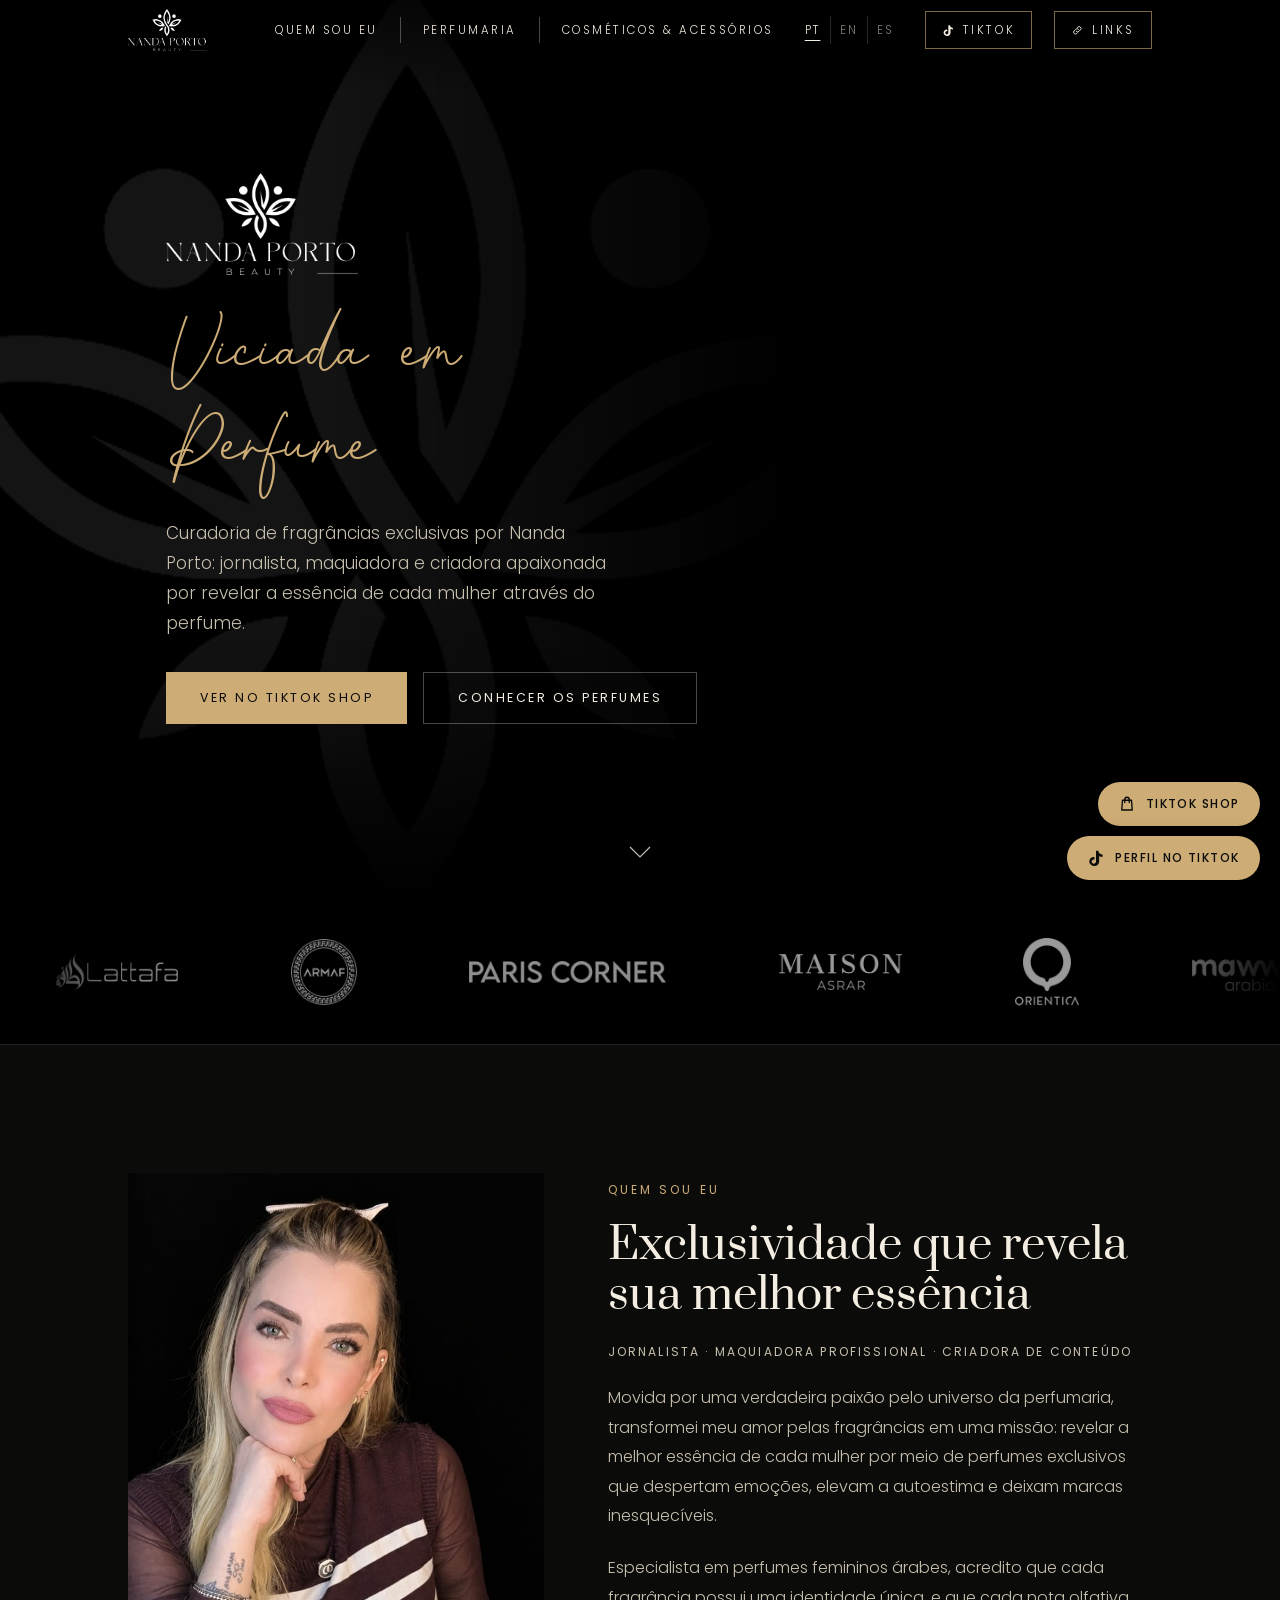
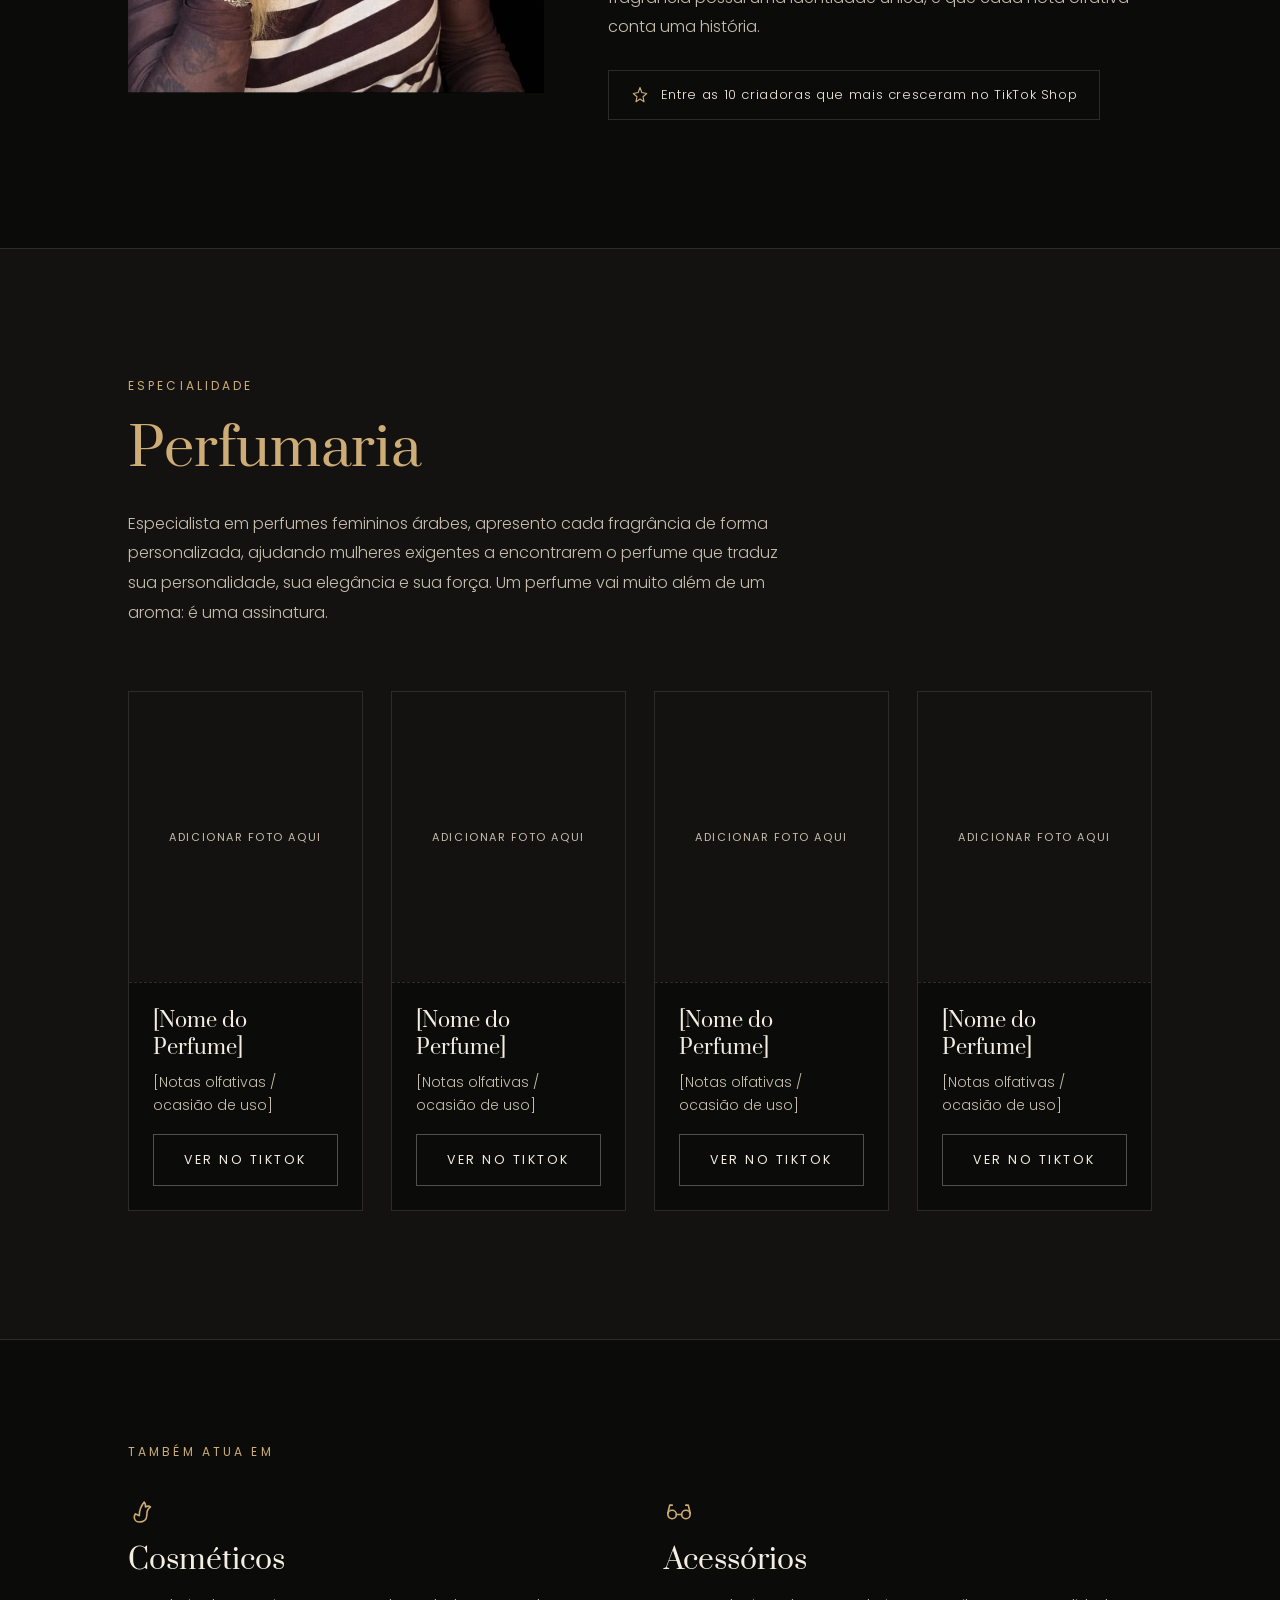
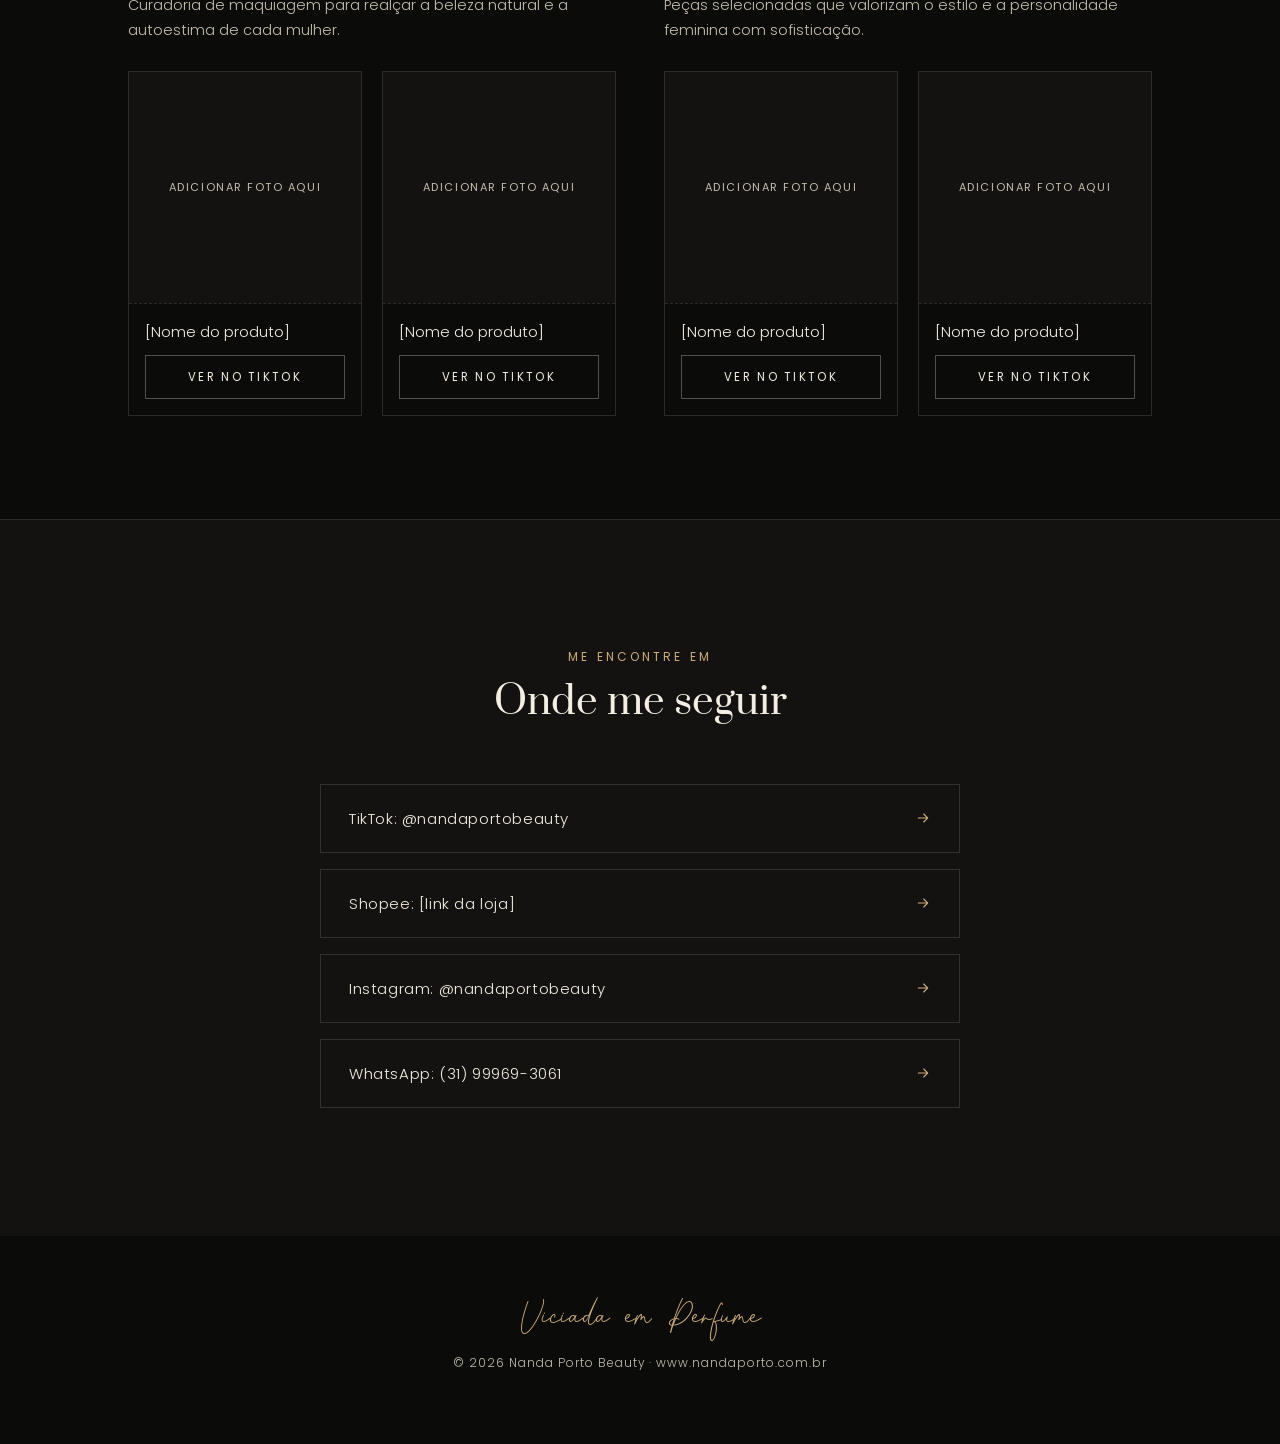
<file: index.html>
<!doctype html>
<html lang="pt-BR">
<head>
<meta charset="utf-8">
<meta name="viewport" content="width=device-width, initial-scale=1, viewport-fit=cover">
<meta name="robots" content="noindex, nofollow"><!-- PRÉVIA: apague esta linha (e o robots.txt / _headers) quando o site for oficial -->
<meta name="theme-color" content="#000000">
<link rel="icon" href="favicon.png" type="image/png">
<link rel="apple-touch-icon" href="apple-touch-icon.png">
<link rel="preconnect" href="https://fonts.googleapis.com">
<link rel="preconnect" href="https://fonts.gstatic.com" crossorigin>
<link rel="stylesheet" href="https://fonts.googleapis.com/css2?family=Prata&family=Poppins:wght@200;300;400;500;600&display=swap">
<script>document.documentElement.classList.add('js')</script>
<title>Nanda Porto Beauty | Viciada em Perfume</title>
<meta name="description" content="Curadoria de fragrâncias exclusivas por Nanda Porto: jornalista, maquiadora e criadora apaixonada por revelar a essência de cada mulher através do perfume.">
<link rel="preload" as="font" type="font/woff2" href="fonts/Brittany.woff2" crossorigin>
<link rel="preload" as="image" href="img/hero-1.jpg">
<link rel="stylesheet" href="style.css">
</head>
<body>
<div style="width:100%;min-height:100vh;background:var(--bg);overflow-x:hidden">
  <a class="skip" href="#main" data-i18n="skip">Ir para o conteúdo</a>

  <!-- ============ CABEÇALHO ============ -->
  <header class="site-header">
    <div class="header-inner">
      <a class="brand" href="#top" aria-label="Nanda Porto Beauty">
        <img src="img/logo.png" alt="Nanda Porto Beauty">
      </a>
      <nav class="nav" aria-label="Principal">
        <ul>
          <li><a href="#sobre" data-i18n="nav_about">Quem sou eu</a></li>
          <li><a href="#perfumaria" data-i18n="nav_perfume">Perfumaria</a></li>
          <li><a href="#atua" data-i18n="nav_also">Cosméticos &amp; Acessórios</a></li>
        </ul>
      </nav>
      <div class="header-right">
        <div class="lang" role="group" aria-label="Idioma / Language">
          <button type="button" data-lang="pt" aria-pressed="true">PT</button>
          <button type="button" data-lang="en" aria-pressed="false">EN</button>
          <button type="button" data-lang="es" aria-pressed="false">ES</button>
        </div>
        <a class="hbtn" href="https://www.tiktok.com/@nandaportobeauty" aria-label="TikTok">
          <svg viewBox="0 0 24 24" fill="currentColor" aria-hidden="true"><path d="M16.6 5.8c-.9-.9-1.4-2.1-1.4-3.4h-3.2v14.4c0 1.6-1.3 2.9-2.9 2.9s-2.9-1.3-2.9-2.9 1.3-2.9 2.9-2.9c.3 0 .6 0 .9.1V10.7c-.3 0-.6-.1-.9-.1-3.4 0-6.1 2.7-6.1 6.1S6.7 22.8 10.1 22.8s6.1-2.7 6.1-6.1V9.2c1.3.9 2.8 1.4 4.5 1.4V7.4c-1.5 0-2.9-.6-4.1-1.6z"></path></svg>
          <span>TikTok</span>
        </a>
        <a class="hbtn" href="links/" aria-label="Links">
          <svg viewBox="0 0 24 24" fill="none" stroke="currentColor" stroke-width="1.8" aria-hidden="true"><path d="M10 14a3.5 3.5 0 0 0 5 0l3-3a3.5 3.5 0 0 0-5-5l-1 1" stroke-linecap="round" stroke-linejoin="round"></path><path d="M14 10a3.5 3.5 0 0 0-5 0l-3 3a3.5 3.5 0 0 0 5 5l1-1" stroke-linecap="round" stroke-linejoin="round"></path></svg>
          <span>Links</span>
        </a>
        <button type="button" class="menu-btn" data-menu-open aria-label="Menu"><span></span><span></span></button>
      </div>
    </div>
  </header>

  <!-- ============ MENU MOBILE ============ -->
  <div class="mobile-menu" role="dialog" aria-label="Menu">
    <img class="mm-mark" src="img/simbolo.png" alt="" aria-hidden="true">
    <div class="mm-top">
      <img src="img/logo.png" alt="Nanda Porto Beauty">
      <button type="button" class="mm-close" data-menu-close aria-label="Fechar" data-i18n-attr="aria-label:close"><span></span><span></span></button>
    </div>
    <ul>
      <li><a href="#sobre" data-menu-close data-i18n="nav_about">Quem sou eu</a></li>
      <li><a href="#perfumaria" data-menu-close data-i18n="nav_perfume">Perfumaria</a></li>
      <li><a href="#atua" data-menu-close data-i18n="nav_also">Cosméticos &amp; Acessórios</a></li>
    </ul>
    <div class="mm-foot">
      <span class="script">Viciada em Perfume</span>
      <div class="lang" role="group" aria-label="Idioma / Language">
        <button type="button" data-lang="pt" aria-pressed="true">PT</button>
        <button type="button" data-lang="en" aria-pressed="false">EN</button>
        <button type="button" data-lang="es" aria-pressed="false">ES</button>
      </div>
    </div>
  </div>

  <main id="main">

  <!-- ============ HERO ============ -->
  <section class="hero" id="top">
    <img class="hero-mark" src="img/simbolo-fade.png" alt="" aria-hidden="true" decoding="async">
    <div class="hero-stage">
    <div class="hero-media">
      <div class="hero-slide"><img src="img/hero-1.jpg" alt="Nanda Porto" width="1200" height="1200" decoding="async" data-i18n-attr="alt:alt1"></div>
      <div class="hero-slide"><img src="img/hero-2.jpg" alt="Nanda Porto apresentando perfumes" width="1200" height="1200" decoding="async" fetchpriority="low" data-i18n-attr="alt:alt2"></div>
      <div class="hero-slide"><img src="img/hero-3.jpg" alt="Nanda Porto experimentando um perfume" width="1200" height="1200" decoding="async" fetchpriority="low" data-i18n-attr="alt:alt3"></div>
    </div>
    <div class="hero-inner">
      <img class="hero-logo" src="img/logo.png" alt="Nanda Porto Beauty">
      <h1 class="script hero-h1" style="color:#cdac76"><span>Viciada em</span><span>Perfume</span></h1>
      <p class="hero-copy" data-i18n="hero_copy">Curadoria de fragrâncias exclusivas por Nanda Porto: jornalista, maquiadora e criadora apaixonada por revelar a essência de cada mulher através do perfume.</p>
      <div class="hero-actions">
        <a href="https://www.tiktok.com/@nandaportobeauty" data-shop="" class="btn btn-fill" data-i18n="hero_btn1">Ver no TikTok Shop</a>
        <a href="#perfumaria" class="btn btn-line" data-i18n="hero_btn2">Conhecer os perfumes</a>
      </div>
    </div>
    </div>
    <a class="scroll-cue" href="#sobre" aria-label="Rolar para baixo" data-i18n-attr="aria-label:scroll">
      <svg viewBox="0 0 22 12" fill="none" stroke="currentColor" stroke-width="1.2"><path d="M1 1l10 10L21 1"></path></svg>
    </a>
  </section>

  <!-- ============ FAIXA DE MARCAS ============ -->
  <div class="brands-strip" aria-label="Marcas de perfumaria árabe" data-i18n-attr="aria-label:brands_label">
    <div class="brands-track">
      <div class="brands-group">
        <img class="brand-logo" src="img/marcas/lattafa.png" alt="Lattafa" style="width:7.33em" decoding="async">
        <img class="brand-logo" src="img/marcas/armaf.png" alt="Armaf" style="width:3.96em" decoding="async">
        <img class="brand-logo" src="img/marcas/pariscorner.png" alt="Paris Corner" style="width:11.82em" decoding="async">
        <img class="brand-logo" src="img/marcas/maisonasrar.png" alt="Maison Asrar" style="width:7.43em" decoding="async">
        <img class="brand-logo" src="img/marcas/orientica.png" alt="Orientica" style="width:3.86em" decoding="async">
        <img class="brand-logo" src="img/marcas/mawwal.png" alt="Mawwal Arabia" style="width:6.99em" decoding="async">
        <img class="brand-logo" src="img/marcas/felisa.png" alt="Felisa" style="width:7.43em" decoding="async">
        <img class="brand-logo" src="img/marcas/ferassa.png" alt="Ferassa" style="width:3.62em" decoding="async">
      </div>
      <div class="brands-group" aria-hidden="true">
        <img class="brand-logo" src="img/marcas/lattafa.png" alt="" style="width:7.33em" decoding="async">
        <img class="brand-logo" src="img/marcas/armaf.png" alt="" style="width:3.96em" decoding="async">
        <img class="brand-logo" src="img/marcas/pariscorner.png" alt="" style="width:11.82em" decoding="async">
        <img class="brand-logo" src="img/marcas/maisonasrar.png" alt="" style="width:7.43em" decoding="async">
        <img class="brand-logo" src="img/marcas/orientica.png" alt="" style="width:3.86em" decoding="async">
        <img class="brand-logo" src="img/marcas/mawwal.png" alt="" style="width:6.99em" decoding="async">
        <img class="brand-logo" src="img/marcas/felisa.png" alt="" style="width:7.43em" decoding="async">
        <img class="brand-logo" src="img/marcas/ferassa.png" alt="" style="width:3.62em" decoding="async">
      </div>
      <div class="brands-group" aria-hidden="true">
        <img class="brand-logo" src="img/marcas/lattafa.png" alt="" style="width:7.33em" decoding="async">
        <img class="brand-logo" src="img/marcas/armaf.png" alt="" style="width:3.96em" decoding="async">
        <img class="brand-logo" src="img/marcas/pariscorner.png" alt="" style="width:11.82em" decoding="async">
        <img class="brand-logo" src="img/marcas/maisonasrar.png" alt="" style="width:7.43em" decoding="async">
        <img class="brand-logo" src="img/marcas/orientica.png" alt="" style="width:3.86em" decoding="async">
        <img class="brand-logo" src="img/marcas/mawwal.png" alt="" style="width:6.99em" decoding="async">
        <img class="brand-logo" src="img/marcas/felisa.png" alt="" style="width:7.43em" decoding="async">
        <img class="brand-logo" src="img/marcas/ferassa.png" alt="" style="width:3.62em" decoding="async">
      </div>
      <div class="brands-group" aria-hidden="true">
        <img class="brand-logo" src="img/marcas/lattafa.png" alt="" style="width:7.33em" decoding="async">
        <img class="brand-logo" src="img/marcas/armaf.png" alt="" style="width:3.96em" decoding="async">
        <img class="brand-logo" src="img/marcas/pariscorner.png" alt="" style="width:11.82em" decoding="async">
        <img class="brand-logo" src="img/marcas/maisonasrar.png" alt="" style="width:7.43em" decoding="async">
        <img class="brand-logo" src="img/marcas/orientica.png" alt="" style="width:3.86em" decoding="async">
        <img class="brand-logo" src="img/marcas/mawwal.png" alt="" style="width:6.99em" decoding="async">
        <img class="brand-logo" src="img/marcas/felisa.png" alt="" style="width:7.43em" decoding="async">
        <img class="brand-logo" src="img/marcas/ferassa.png" alt="" style="width:3.62em" decoding="async">
      </div>
    </div>
  </div>

  <!-- ============ QUEM SOU EU ============ -->
  <section id="sobre" style="padding:clamp(80px,10vw,150px) 0">
    <div class="container" style="display:flex;gap:clamp(40px,5vw,80px);flex-wrap:wrap;align-items:flex-start">
      <div style="flex:1 1 320px;min-width:280px">
        <div class="reveal-img" style="width:100%;aspect-ratio:4/5;overflow:hidden">
          <img src="img/quem-sou-eu.jpg" alt="Nanda Porto" width="738" height="922" decoding="async" style="width:100%;height:100%;object-fit:cover;object-position:center 30%;display:block" data-i18n-attr="alt:alt_about">
        </div>
      </div>
      <div data-stagger="" style="flex:1.3 1 420px;min-width:300px;display:flex;flex-direction:column;gap:22px;padding-top:8px">
        <div class="eyebrow" data-i18n="about_eyebrow">Quem sou eu</div>
        <h2 style="font-size:clamp(32px,3.4vw,52px);line-height:1.15;color:var(--cream)" data-i18n="about_h2">Exclusividade que revela sua melhor essência</h2>
        <div style="font-size:12px;letter-spacing:0.18em;text-transform:uppercase;color:var(--muted);font-weight:400" data-i18n="about_creds">Jornalista · Maquiadora Profissional · Criadora de Conteúdo</div>
        <p style="font-size:16px;line-height:1.85;color:var(--muted);font-weight:300" data-i18n="about_p1">Movida por uma verdadeira paixão pelo universo da perfumaria, transformei meu amor pelas fragrâncias em uma missão: revelar a melhor essência de cada mulher por meio de perfumes exclusivos que despertam emoções, elevam a autoestima e deixam marcas inesquecíveis.</p>
        <p style="font-size:16px;line-height:1.85;color:var(--muted);font-weight:300" data-i18n="about_p2">Especialista em perfumes femininos árabes, acredito que cada fragrância possui uma identidade única, e que cada nota olfativa conta uma história.</p>
        <div style="display:inline-flex;align-items:center;gap:12px;border:1px solid var(--line);padding:14px 22px;margin-top:6px;align-self:flex-start">
          <svg width="18" height="18" viewBox="0 0 24 24" fill="none" stroke="#cdac76" stroke-width="1.5"><path d="M12 2l2.4 6.6L21 10l-5 4.3L17.4 21 12 17.3 6.6 21 8 14.3 3 10l6.6-1.4z" stroke-linejoin="round"></path></svg>
          <span style="font-size:13px;letter-spacing:0.05em;color:var(--cream);font-weight:300" data-i18n="about_badge">Entre as 10 criadoras que mais cresceram no TikTok Shop</span>
        </div>
      </div>
    </div>
  </section>

  <div class="hairline"></div>

  <!-- ============ PERFUMARIA ============ -->
  <section id="perfumaria" style="padding:clamp(80px,10vw,150px) 0;background:var(--bg-alt)">
    <div class="container">
      <div data-stagger="" style="max-width:680px;margin-bottom:clamp(40px,5vw,72px)">
        <div class="eyebrow" style="margin-bottom:18px" data-i18n="perf_eyebrow">Especialidade</div>
        <h2 style="font-size:clamp(40px,4.2vw,64px);color:#cdac76;margin-bottom:24px" data-i18n="perf_h2">Perfumaria</h2>
        <p style="font-size:16px;line-height:1.85;color:var(--muted);font-weight:300" data-i18n="perf_p">Especialista em perfumes femininos árabes, apresento cada fragrância de forma personalizada, ajudando mulheres exigentes a encontrarem o perfume que traduz sua personalidade, sua elegância e sua força. Um perfume vai muito além de um aroma: é uma assinatura.</p>
      </div>

      <div class="products-grid">
        <div class="card">
          <div class="frame" style="aspect-ratio:4/5"><div class="ph" data-i18n="add_photo">Adicionar foto aqui</div></div>
          <div style="padding:24px;display:flex;flex-direction:column;gap:10px;flex:1">
            <h3 style="font-size:20px;color:var(--cream)" data-i18n="perf_name">[Nome do Perfume]</h3>
            <p style="font-size:14px;color:var(--muted);font-weight:300;line-height:1.6;flex:1" data-i18n="perf_notes">[Notas olfativas / ocasião de uso]</p>
            <a href="https://www.tiktok.com/@nandaportobeauty" data-shop="" class="btn btn-line" style="margin-top:8px" data-i18n="view_tiktok">Ver no TikTok</a>
          </div>
        </div>
        <div class="card">
          <div class="frame" style="aspect-ratio:4/5"><div class="ph" data-i18n="add_photo">Adicionar foto aqui</div></div>
          <div style="padding:24px;display:flex;flex-direction:column;gap:10px;flex:1">
            <h3 style="font-size:20px;color:var(--cream)" data-i18n="perf_name">[Nome do Perfume]</h3>
            <p style="font-size:14px;color:var(--muted);font-weight:300;line-height:1.6;flex:1" data-i18n="perf_notes">[Notas olfativas / ocasião de uso]</p>
            <a href="https://www.tiktok.com/@nandaportobeauty" data-shop="" class="btn btn-line" style="margin-top:8px" data-i18n="view_tiktok">Ver no TikTok</a>
          </div>
        </div>
        <div class="card">
          <div class="frame" style="aspect-ratio:4/5"><div class="ph" data-i18n="add_photo">Adicionar foto aqui</div></div>
          <div style="padding:24px;display:flex;flex-direction:column;gap:10px;flex:1">
            <h3 style="font-size:20px;color:var(--cream)" data-i18n="perf_name">[Nome do Perfume]</h3>
            <p style="font-size:14px;color:var(--muted);font-weight:300;line-height:1.6;flex:1" data-i18n="perf_notes">[Notas olfativas / ocasião de uso]</p>
            <a href="https://www.tiktok.com/@nandaportobeauty" data-shop="" class="btn btn-line" style="margin-top:8px" data-i18n="view_tiktok">Ver no TikTok</a>
          </div>
        </div>
        <div class="card">
          <div class="frame" style="aspect-ratio:4/5"><div class="ph" data-i18n="add_photo">Adicionar foto aqui</div></div>
          <div style="padding:24px;display:flex;flex-direction:column;gap:10px;flex:1">
            <h3 style="font-size:20px;color:var(--cream)" data-i18n="perf_name">[Nome do Perfume]</h3>
            <p style="font-size:14px;color:var(--muted);font-weight:300;line-height:1.6;flex:1" data-i18n="perf_notes">[Notas olfativas / ocasião de uso]</p>
            <a href="https://www.tiktok.com/@nandaportobeauty" data-shop="" class="btn btn-line" style="margin-top:8px" data-i18n="view_tiktok">Ver no TikTok</a>
          </div>
        </div>
      </div>
    </div>
  </section>

  <div class="hairline"></div>

  <!-- ============ TAMBÉM ATUA EM ============ -->
  <section id="atua" style="padding:clamp(72px,8vw,120px) 0">
    <div class="container">
      <div class="eyebrow" data-reveal="" style="margin-bottom:36px" data-i18n="also_eyebrow">Também atua em</div>
      <div class="also-grid">

        <div style="display:flex;flex-direction:column;gap:28px">
          <div data-stagger="" style="display:flex;flex-direction:column;gap:14px">
            <svg width="30" height="30" viewBox="0 0 24 24" fill="none" stroke="#cdac76" stroke-width="1.3"><path d="M9 15c0-3 1.5-8 4-11 1 1 1 3 1 4 2-1 3-1 4 0-2 1-3 4-3 7 0 3-2.5 5-6 5-2.5 0-4-1.8-4-4 0-1 .3-1.7 1-2.5z" stroke-linejoin="round" stroke-linecap="round"></path></svg>
            <h3 style="font-size:clamp(24px,2.2vw,32px);color:var(--cream)" data-i18n="cos_h3">Cosméticos</h3>
            <p style="font-size:14.5px;line-height:1.75;color:var(--muted);font-weight:300;max-width:460px" data-i18n="cos_p">Curadoria de maquiagem para realçar a beleza natural e a autoestima de cada mulher.</p>
          </div>
          <div class="slots-grid">
            <div class="card">
              <div class="frame" style="aspect-ratio:1/1"><div class="ph" data-i18n="add_photo">Adicionar foto aqui</div></div>
              <div style="padding:16px;display:flex;flex-direction:column;gap:12px">
                <span style="font-size:15px;color:var(--cream);font-weight:300" data-i18n="prod_name">[Nome do produto]</span>
                <a href="https://www.tiktok.com/@nandaportobeauty" data-shop="" class="btn btn-line" style="min-height:44px;padding:0 16px;font-size:11.5px" data-i18n="view_tiktok">Ver no TikTok</a>
              </div>
            </div>
            <div class="card">
              <div class="frame" style="aspect-ratio:1/1"><div class="ph" data-i18n="add_photo">Adicionar foto aqui</div></div>
              <div style="padding:16px;display:flex;flex-direction:column;gap:12px">
                <span style="font-size:15px;color:var(--cream);font-weight:300" data-i18n="prod_name">[Nome do produto]</span>
                <a href="https://www.tiktok.com/@nandaportobeauty" data-shop="" class="btn btn-line" style="min-height:44px;padding:0 16px;font-size:11.5px" data-i18n="view_tiktok">Ver no TikTok</a>
              </div>
            </div>
          </div>
        </div>

        <div style="display:flex;flex-direction:column;gap:28px">
          <div data-stagger="" style="display:flex;flex-direction:column;gap:14px">
            <svg width="30" height="30" viewBox="0 0 24 24" fill="none" stroke="#cdac76" stroke-width="1.3"><circle cx="6.5" cy="14" r="3.4"></circle><circle cx="17.5" cy="14" r="3.4"></circle><path d="M9.9 14h4.2M3 13l1.6-6.5h2M21 13l-1.6-6.5h-2" stroke-linecap="round" stroke-linejoin="round"></path></svg>
            <h3 style="font-size:clamp(24px,2.2vw,32px);color:var(--cream)" data-i18n="acc_h3">Acessórios</h3>
            <p style="font-size:14.5px;line-height:1.75;color:var(--muted);font-weight:300;max-width:460px" data-i18n="acc_p">Peças selecionadas que valorizam o estilo e a personalidade feminina com sofisticação.</p>
          </div>
          <div class="slots-grid">
            <div class="card">
              <div class="frame" style="aspect-ratio:1/1"><div class="ph" data-i18n="add_photo">Adicionar foto aqui</div></div>
              <div style="padding:16px;display:flex;flex-direction:column;gap:12px">
                <span style="font-size:15px;color:var(--cream);font-weight:300" data-i18n="prod_name">[Nome do produto]</span>
                <a href="https://www.tiktok.com/@nandaportobeauty" data-shop="" class="btn btn-line" style="min-height:44px;padding:0 16px;font-size:11.5px" data-i18n="view_tiktok">Ver no TikTok</a>
              </div>
            </div>
            <div class="card">
              <div class="frame" style="aspect-ratio:1/1"><div class="ph" data-i18n="add_photo">Adicionar foto aqui</div></div>
              <div style="padding:16px;display:flex;flex-direction:column;gap:12px">
                <span style="font-size:15px;color:var(--cream);font-weight:300" data-i18n="prod_name">[Nome do produto]</span>
                <a href="https://www.tiktok.com/@nandaportobeauty" data-shop="" class="btn btn-line" style="min-height:44px;padding:0 16px;font-size:11.5px" data-i18n="view_tiktok">Ver no TikTok</a>
              </div>
            </div>
          </div>
        </div>

      </div>
    </div>
  </section>

  <div class="hairline"></div>

  <!-- ============ ONDE ME SEGUIR ============ -->
  <section id="links" style="padding:clamp(80px,10vw,150px) 0;background:var(--bg-alt)">
    <div class="container" style="max-width:640px">
      <div data-stagger="" style="text-align:center;display:flex;flex-direction:column;align-items:center;gap:10px;margin-bottom:56px">
        <div class="eyebrow" data-i18n="links_eyebrow">Me encontre em</div>
        <h2 style="font-size:clamp(32px,3vw,44px);color:var(--cream)" data-i18n="links_h2">Onde me seguir</h2>
      </div>
      <div style="display:flex;flex-direction:column;gap:16px">
        <a href="https://www.tiktok.com/@nandaportobeauty" class="link-row">
          <span>TikTok: @nandaportobeauty</span>
          <svg width="16" height="16" viewBox="0 0 24 24" fill="none" stroke="#cdac76" stroke-width="1.6"><path d="M5 12h14M13 6l6 6-6 6" stroke-linecap="round" stroke-linejoin="round"></path></svg>
        </a>
        <a href="#" class="link-row">
          <span data-i18n="links_shopee">Shopee: [link da loja]</span>
          <svg width="16" height="16" viewBox="0 0 24 24" fill="none" stroke="#cdac76" stroke-width="1.6"><path d="M5 12h14M13 6l6 6-6 6" stroke-linecap="round" stroke-linejoin="round"></path></svg>
        </a>
        <a href="https://www.instagram.com/nandaportobeauty/" class="link-row">
          <span data-i18n="links_insta">Instagram: @nandaportobeauty</span>
          <svg width="16" height="16" viewBox="0 0 24 24" fill="none" stroke="#cdac76" stroke-width="1.6"><path d="M5 12h14M13 6l6 6-6 6" stroke-linecap="round" stroke-linejoin="round"></path></svg>
        </a>
        <a href="https://wa.me/5531999693061" class="link-row">
          <span>WhatsApp: (31) 99969-3061</span>
          <svg width="16" height="16" viewBox="0 0 24 24" fill="none" stroke="#cdac76" stroke-width="1.6"><path d="M5 12h14M13 6l6 6-6 6" stroke-linecap="round" stroke-linejoin="round"></path></svg>
        </a>
      </div>
    </div>
  </section>

  </main>

  <!-- ============ RODAPÉ ============ -->
  <footer data-reveal="" style="padding:56px 24px 72px;display:flex;flex-direction:column;align-items:center;gap:14px;text-align:center">
    <span class="script" style="font-size:40px;line-height:1.2;color:var(--gold)">Viciada em Perfume</span>
    <span style="font-size:12px;letter-spacing:0.08em;color:var(--muted);font-weight:300">© 2026 Nanda Porto Beauty · www.nandaporto.com.br</span>
  </footer>

  <!-- ============ BOTÕES FLUTUANTES ============ -->
  <div class="float-actions">
    <a href="https://www.tiktok.com/@nandaportobeauty" data-shop="" class="float-btn">
      <svg width="18" height="18" viewBox="0 0 24 24" fill="none" stroke="currentColor" stroke-width="1.8" stroke-linecap="round" stroke-linejoin="round"><path d="M6 7h12l1 13H5L6 7z"></path><path d="M9 10V6a3 3 0 0 1 6 0v4"></path></svg>
      <span>TikTok Shop</span>
    </a>
    <a href="https://www.tiktok.com/@nandaportobeauty" class="float-btn">
      <svg width="18" height="18" viewBox="0 0 24 24" fill="currentColor"><path d="M16.6 5.8c-.9-.9-1.4-2.1-1.4-3.4h-3.2v14.4c0 1.6-1.3 2.9-2.9 2.9s-2.9-1.3-2.9-2.9 1.3-2.9 2.9-2.9c.3 0 .6 0 .9.1V10.7c-.3 0-.6-.1-.9-.1-3.4 0-6.1 2.7-6.1 6.1S6.7 22.8 10.1 22.8s6.1-2.7 6.1-6.1V9.2c1.3.9 2.8 1.4 4.5 1.4V7.4c-1.5 0-2.9-.6-4.1-1.6z"></path></svg>
      <span data-i18n="float_profile">Perfil no TikTok</span>
    </a>
  </div>

</div>
<script src="script.js" defer></script>
</body>
</html>
</file>
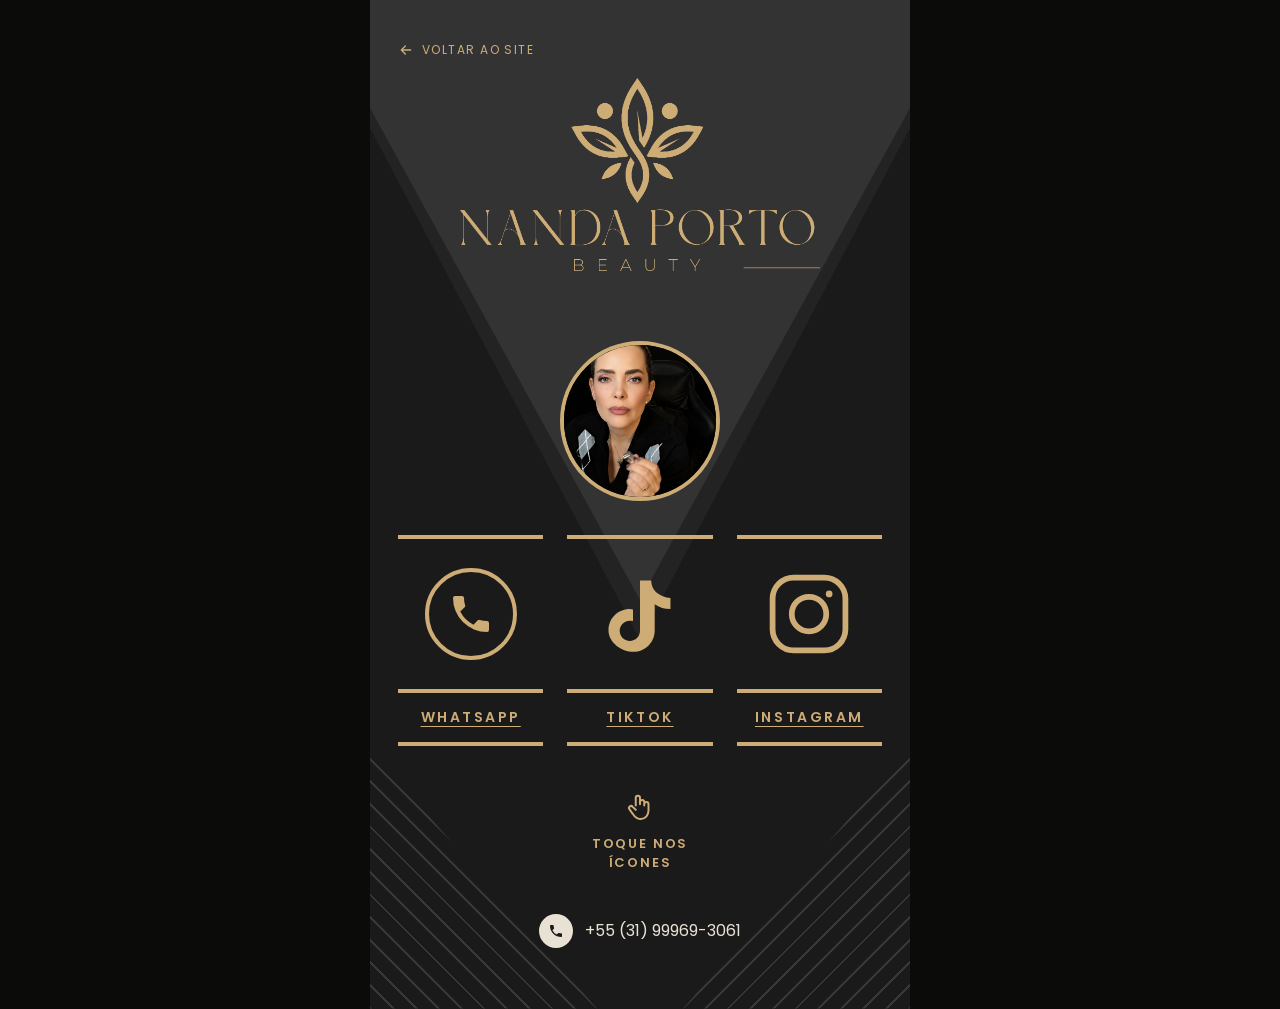
<file: links/index.html>
<!doctype html>
<html lang="pt-BR">
<head>
<meta charset="utf-8">
<meta name="viewport" content="width=device-width, initial-scale=1, viewport-fit=cover">
<meta name="robots" content="noindex, nofollow"><!-- PRÉVIA: apague esta linha (e o robots.txt / _headers) quando o site for oficial -->
<meta name="theme-color" content="#000000">
<link rel="icon" href="../favicon.png" type="image/png">
<link rel="apple-touch-icon" href="../apple-touch-icon.png">
<link rel="preconnect" href="https://fonts.googleapis.com">
<link rel="preconnect" href="https://fonts.gstatic.com" crossorigin>
<link rel="stylesheet" href="https://fonts.googleapis.com/css2?family=Prata&family=Poppins:wght@200;300;400;500;600&display=swap">
<script>document.documentElement.classList.add('js')</script>
<title>Nanda Porto Beauty | Central de Links</title>
<meta name="description" content="Links oficiais de Nanda Porto Beauty: WhatsApp, TikTok e Instagram.">
<style>
:root{--gold:#cdac76;--card:#1a1a1a;--chev:#333333;--chev-dark:#232323;--page:#0b0b0a}
*{box-sizing:border-box}
body{margin:0;background:var(--page);font-family:'Poppins',sans-serif;color:#f4ede1}
a{text-decoration:none;color:inherit}
.card{position:relative;width:min(100%,540px);min-height:100vh;margin:0 auto;background:var(--card);overflow:hidden;padding:28px 28px 56px}
.chev-outer{position:absolute;top:0;left:0;right:0;height:640px;background:var(--chev-dark);clip-path:polygon(0 0,100% 0,100% 20%,50% 100%,0 20%)}
.chev-inner{position:absolute;top:0;left:0;right:0;height:600px;background:var(--chev);clip-path:polygon(0 0,100% 0,100% 18%,50% 100%,0 18%)}
.stripes-l,.stripes-r{position:absolute;bottom:0;width:42%;height:260px;pointer-events:none}
.stripes-l{left:0;background:repeating-linear-gradient(45deg,rgba(255,255,255,0.13) 0 2px,transparent 2px 16px);clip-path:polygon(0 0,100% 100%,0 100%)}
.stripes-r{right:0;background:repeating-linear-gradient(-45deg,rgba(255,255,255,0.13) 0 2px,transparent 2px 16px);clip-path:polygon(100% 0,100% 100%,0 100%)}
.content{position:relative;z-index:2;display:flex;flex-direction:column;align-items:center}
.back{align-self:flex-start;display:inline-flex;align-items:center;gap:8px;font-size:12px;letter-spacing:0.12em;text-transform:uppercase;color:var(--gold);padding:8px 0;min-height:44px}
.avatar{width:clamp(120px,32vw,160px);height:clamp(120px,32vw,160px);border-radius:50%;border:4px solid var(--gold);overflow:hidden;background:#111;margin-top:clamp(40px,10vw,70px)}
.avatar img{width:100%;height:100%;object-fit:cover;object-position:center 22%;display:block}
.cols{width:100%;display:grid;grid-template-columns:repeat(3,minmax(0,1fr));gap:clamp(10px,3vw,24px);margin-top:34px}
.col{display:flex;flex-direction:column;align-items:center;border-top:4px solid var(--gold);border-bottom:4px solid var(--gold);padding:0;color:var(--gold)}
.col .ico{height:clamp(120px,32vw,150px);display:flex;align-items:center;justify-content:center;width:100%}
.col .lbl{width:100%;text-align:center;border-top:4px solid var(--gold);padding:14px 0;font-size:clamp(11px,3vw,14px);font-weight:600;letter-spacing:0.18em;text-transform:uppercase;text-decoration:underline;text-underline-offset:4px}
.col:hover{opacity:0.85}
.hint{display:flex;flex-direction:column;align-items:center;gap:10px;margin-top:44px;color:var(--gold);font-size:13px;font-weight:600;letter-spacing:0.14em;text-transform:uppercase;text-align:center;line-height:1.5}
.phone{display:inline-flex;align-items:center;gap:12px;margin-top:36px;font-size:16px;color:#e9e2d4;min-height:44px}
.phone .dot{width:34px;height:34px;border-radius:50%;background:#e9e2d4;display:flex;align-items:center;justify-content:center;color:#1a1a1a}
</style>
</head>
<body>
<div style="width:100%;min-height:100vh;background:var(--page)">
  <div class="card">
    <div class="chev-outer"></div>
    <div class="chev-inner"></div>
    <div class="stripes-l"></div>
    <div class="stripes-r"></div>

    <div class="content">
      <a href="../" class="back">
        <svg width="16" height="16" viewBox="0 0 24 24" fill="none" stroke="currentColor" stroke-width="2" stroke-linecap="round" stroke-linejoin="round"><path d="M19 12H5M11 6l-6 6 6 6"></path></svg>
        <span data-i18n="back">Voltar ao site</span>
      </a>

      <img src="../img/logo-dourada.png" alt="Nanda Porto Beauty" style="width:min(78%,360px);height:auto;margin-top:6px">

      <div class="avatar">
        <img src="../img/avatar.jpg" alt="Nanda Porto">
      </div>

      <div class="cols">
        <a href="https://wa.me/5531999693061" class="col">
          <div class="ico">
            <svg width="96" height="96" viewBox="0 0 96 96" fill="none"><circle cx="48" cy="48" r="44" stroke="#cdac76" stroke-width="4"></circle><g transform="translate(24 24) scale(2)"><path fill="#cdac76" d="M6.62 10.79a15.05 15.05 0 0 0 6.59 6.59l2.2-2.2a1 1 0 0 1 1.02-.24c1.12.37 2.33.57 3.57.57a1 1 0 0 1 1 1V20a1 1 0 0 1-1 1A17 17 0 0 1 3 4a1 1 0 0 1 1-1h3.5a1 1 0 0 1 1 1c0 1.25.2 2.45.57 3.57a1 1 0 0 1-.25 1.02l-2.2 2.2z"></path></g></svg>
          </div>
          <div class="lbl">WhatsApp</div>
        </a>

        <a href="https://www.tiktok.com/@nandaportobeauty" class="col">
          <div class="ico">
            <svg width="84" height="84" viewBox="0 0 24 24" fill="#cdac76"><path d="M16.6 5.8c-.9-.9-1.4-2.1-1.4-3.4h-3.2v14.4c0 1.6-1.3 2.9-2.9 2.9s-2.9-1.3-2.9-2.9 1.3-2.9 2.9-2.9c.3 0 .6 0 .9.1V10.7c-.3 0-.6-.1-.9-.1-3.4 0-6.1 2.7-6.1 6.1S6.7 22.8 10.1 22.8s6.1-2.7 6.1-6.1V9.2c1.3.9 2.8 1.4 4.5 1.4V7.4c-1.5 0-2.9-.6-4.1-1.6z"></path></svg>
          </div>
          <div class="lbl">TikTok</div>
        </a>

        <a href="https://www.instagram.com/nandaportobeauty/" class="col">
          <div class="ico">
            <svg width="92" height="92" viewBox="0 0 96 96" fill="none" stroke="#cdac76" stroke-width="6"><rect x="10" y="10" width="76" height="76" rx="22"></rect><circle cx="48" cy="48" r="18"></circle><circle cx="69" cy="27" r="3.5" fill="#cdac76" stroke="none"></circle></svg>
          </div>
          <div class="lbl">Instagram</div>
        </a>
      </div>

      <div class="hint">
        <svg width="34" height="34" viewBox="0 0 24 24" fill="none" stroke="#cdac76" stroke-width="1.4" stroke-linecap="round" stroke-linejoin="round"><path d="M9 11V5.5a1.5 1.5 0 0 1 3 0V10m0-1.5a1.5 1.5 0 0 1 3 0V11m0-1a1.5 1.5 0 0 1 3 0v4.5c0 3-2 6-5.5 6H12c-2.5 0-3.6-1.3-5-3.5L4.5 13.5a1.4 1.4 0 0 1 2.3-1.6L9 14"></path></svg>
        <span style="white-space:pre-line" data-i18n="tap">Toque nos
ícones</span>
      </div>

      <a href="https://wa.me/5531999693061" class="phone">
        <span class="dot">
          <svg width="16" height="16" viewBox="0 0 24 24" fill="currentColor"><path d="M6.62 10.79a15.05 15.05 0 0 0 6.59 6.59l2.2-2.2a1 1 0 0 1 1.02-.24c1.12.37 2.33.57 3.57.57a1 1 0 0 1 1 1V20a1 1 0 0 1-1 1A17 17 0 0 1 3 4a1 1 0 0 1 1-1h3.5a1 1 0 0 1 1 1c0 1.25.2 2.45.57 3.57a1 1 0 0 1-.25 1.02l-2.2 2.2z"></path></svg>
        </span>
        +55 (31) 99969-3061
      </a>
    </div>
  </div>
</div>
<script>
(function(){
  var D={"pt": {"back": "Voltar ao site", "tap": "Toque nos\nícones"}, "en": {"back": "Back to the site", "tap": "Tap the\nicons"}, "es": {"back": "Volver al sitio", "tap": "Toca los\níconos"}};
  var l='pt'; try{ l=localStorage.getItem('np-lang')||'pt'; }catch(e){}
  if(!D[l]) return;
  document.documentElement.lang = l==='pt'?'pt-BR':l;
  document.querySelectorAll('[data-i18n]').forEach(function(el){ el.textContent = D[l][el.getAttribute('data-i18n')]; });
})();
</script>
</body>
</html>
</file>
<file: style.css>
@font-face{font-family:'Brittany';src:url('fonts/Brittany.woff2') format('woff2');font-weight:400;font-style:normal;font-display:swap}

:root{
  --bg:#0b0b0a;
  --bg-alt:#131210;
  --cream:#f4ede1;
  --muted:#c7bfae;
  --line:rgba(244,237,225,0.14);
  --gold:#cdac76;
  --gold-deep:#a9824f;
  --ease:cubic-bezier(.2,.65,.2,1);
  --header-h:clamp(60px,4.6vw,84px);
  --hf:clamp(11.5px,0.82vw,15px);
}
*{box-sizing:border-box}
html{scroll-behavior:smooth}
[id]{scroll-margin-top:calc(var(--header-h) + 8px)}
body{margin:0;background:var(--bg);font-family:'Poppins',sans-serif;color:var(--cream);-webkit-font-smoothing:antialiased;text-rendering:optimizeLegibility}
h1,h2,h3{font-family:'Prata',serif;margin:0;font-weight:400}
p{margin:0}
a{text-decoration:none;color:inherit}
button{font:inherit;color:inherit;cursor:pointer}
.script{font-family:'Brittany',cursive;font-weight:400}
.eyebrow{font-family:'Poppins',sans-serif;font-size:12px;letter-spacing:0.26em;text-transform:uppercase;color:var(--gold);font-weight:400}
.container{width:80vw;margin:0 auto}
.hairline{width:100%;height:1px;background:var(--line)}
.skip{position:absolute;left:16px;top:-60px;z-index:300;background:var(--gold);color:#0b0b0a;padding:10px 16px;font-size:13px}
.skip:focus{top:12px}

/* botões */
.btn{display:inline-flex;align-items:center;justify-content:center;gap:10px;padding:0 34px;min-height:52px;font-size:12.5px;letter-spacing:0.2em;text-transform:uppercase;font-weight:400;white-space:nowrap;background-repeat:no-repeat;background-position:left center;background-size:0 100%;transition:background-size .55s var(--ease),color .4s ease,border-color .4s ease}
.btn-fill{background-color:var(--gold);color:#0b0b0a;background-image:linear-gradient(var(--cream),var(--cream))}
.btn-fill:hover{background-size:100% 100%}
.btn-line{border:1px solid rgba(244,237,225,0.3);color:var(--cream);background-image:linear-gradient(var(--gold),var(--gold))}
.btn-line:hover{background-size:100% 100%;color:#0b0b0a;border-color:var(--gold)}

/* cabeçalho */
.site-header{position:fixed;top:0;left:0;right:0;z-index:100;color:var(--cream);border-bottom:1px solid transparent;transition:background-color .4s ease,border-color .4s ease}
.site-header::before{content:"";position:absolute;left:0;right:0;top:0;height:calc(100% + 28px);background:linear-gradient(to bottom,rgba(0,0,0,0.62),rgba(0,0,0,0));opacity:1;transition:opacity .4s ease;pointer-events:none;z-index:-1}
.site-header.is-solid{background:#000;border-bottom-color:var(--line)}
.site-header.is-solid::before{opacity:0}
.header-inner{width:80vw;margin:0 auto;height:var(--header-h);display:grid;grid-template-columns:1fr auto 1fr;align-items:center}
.brand{display:inline-flex;align-items:center;justify-self:start}
.brand img{height:calc(var(--header-h) - 18px);width:auto;display:block}
.nav ul{list-style:none;margin:0;padding:0;display:flex;align-items:center}
.nav li+li{border-left:1px solid rgba(244,237,225,0.3)}
.nav a,.lang button,.hbtn{font-family:'Poppins',sans-serif;font-size:var(--hf);font-weight:300;letter-spacing:0.22em;text-transform:uppercase;white-space:nowrap}
.nav a{display:block;padding:0.35em 1.9em;color:var(--cream);background-image:linear-gradient(currentColor,currentColor);background-repeat:no-repeat;background-size:0 1px;background-position:1.9em 100%;transition:background-size .4s var(--ease)}
.nav a:hover{background-size:calc(100% - 3.8em) 1px}
.header-right{justify-self:end;display:flex;align-items:center;gap:clamp(14px,1.7vw,30px)}
.lang{display:flex;align-items:center}
.lang button{background:none;border:0;padding:0.5em 0.8em;letter-spacing:0.16em;opacity:0.55;transition:opacity .3s ease}
.lang button+button{border-left:1px solid rgba(244,237,225,0.3)}
.lang button:hover{opacity:1}
.lang button[aria-pressed="true"]{opacity:1;text-decoration:underline;text-underline-offset:0.55em;text-decoration-thickness:1px}
.hbtn{display:inline-flex;align-items:center;gap:0.75em;padding:0.8em 1.4em;border:1px solid rgba(205,172,118,0.6);color:var(--cream);background-image:linear-gradient(var(--gold),var(--gold));background-repeat:no-repeat;background-position:left center;background-size:0 100%;transition:background-size .55s var(--ease),color .4s ease,border-color .4s ease}
.hbtn:hover{background-size:100% 100%;color:#0b0b0a;border-color:var(--gold)}
.hbtn svg{width:1.1em;height:1.1em;flex:none}
.menu-btn{display:none;background:none;border:0;padding:10px 0 10px 6px;flex-direction:column;gap:6px;align-items:flex-end}
.menu-btn span{display:block;height:1px;background:var(--cream);width:26px}
.menu-btn span+span{width:18px}

/* menu mobile */
.mobile-menu{position:fixed;inset:0;z-index:150;background:#000;display:flex;flex-direction:column;align-items:center;padding:0 20px calc(34px + env(safe-area-inset-bottom,0px));visibility:hidden;opacity:0;transition:opacity .5s var(--ease),visibility 0s linear .5s}
.mobile-menu.is-open{visibility:visible;opacity:1;transition:opacity .5s var(--ease)}
.mm-mark{position:absolute;left:50%;top:50%;transform:translate(-50%,-50%);height:70%;width:auto;opacity:0.04;z-index:-1;pointer-events:none}
.mm-top{width:100%;height:var(--header-h);display:flex;align-items:center;justify-content:space-between;flex:none}
.mm-top img{height:calc(var(--header-h) - 18px);width:auto}
.mm-close{position:relative;width:44px;height:44px;background:none;border:0;padding:0}
.mm-close span{position:absolute;left:50%;top:50%;width:22px;height:1px;background:var(--cream);transition:transform .5s var(--ease)}
.mm-close span:nth-child(1){transform:translate(-50%,-50%) rotate(45deg)}
.mm-close span:nth-child(2){transform:translate(-50%,-50%) rotate(-45deg)}
.mobile-menu ul{list-style:none;margin:auto 0;padding:0;text-align:center}
.mobile-menu li{opacity:0;transform:translateY(14px);transition:opacity .8s var(--ease),transform .8s var(--ease)}
.mobile-menu.is-open li{opacity:1;transform:none}
.mobile-menu.is-open li:nth-child(2){transition-delay:.09s}
.mobile-menu.is-open li:nth-child(3){transition-delay:.18s}
.mobile-menu li+li::before{content:"";display:block;width:26px;height:1px;background:rgba(205,172,118,0.55);margin:clamp(22px,4.2svh,34px) auto}
.mobile-menu li a{display:inline-block;font-family:'Poppins',sans-serif;font-weight:200;font-size:clamp(15px,4.3vw,18px);letter-spacing:0.3em;text-transform:uppercase;color:var(--cream);padding:8px 0 8px 0.3em}
.mm-foot{display:flex;flex-direction:column;align-items:center;gap:14px;flex:none;opacity:0;transform:translateY(10px);transition:opacity .9s var(--ease) .25s,transform .9s var(--ease) .25s}
.mobile-menu.is-open .mm-foot{opacity:1;transform:none}
.mm-foot .script{font-size:34px;line-height:1.2;color:var(--gold)}
.mobile-menu .lang{margin:0;font-size:12px}
.mobile-menu .lang button{font-size:12px}

/* hero */
.hero{position:relative;min-height:100vh;min-height:100svh;display:flex;align-items:stretch;background:#000;overflow:hidden;isolation:isolate}
.hero-stage{position:relative;width:min(74vw,max(1040px,52vw));margin:0 auto;display:flex;align-items:center}
.hero-mark{position:absolute;left:-7vw;top:50%;transform:translateY(-50%);height:104%;width:auto;opacity:0.08;z-index:-1;pointer-events:none}
.hero-media{position:absolute;top:5%;height:88%;aspect-ratio:1/1;left:78%;transform:translateX(-50%);z-index:-3}
.hero-media::after{content:"";position:absolute;left:0;right:0;bottom:0;height:30%;z-index:3;pointer-events:none;background:linear-gradient(to top,#000 0%,rgba(0,0,0,0.6) 40%,rgba(0,0,0,0) 100%)}
.hero::before{content:"";position:absolute;inset:0;z-index:-2;pointer-events:none;background:radial-gradient(ellipse 52% 78% at 28% 54%,rgba(0,0,0,0.9) 0%,rgba(0,0,0,0.76) 28%,rgba(0,0,0,0.46) 54%,rgba(0,0,0,0.16) 78%,rgba(0,0,0,0) 100%)}
.hero::after{content:"";position:absolute;inset:0;z-index:-1;pointer-events:none;background:linear-gradient(to top,#000 0%,rgba(0,0,0,0.72) 9%,rgba(0,0,0,0.3) 20%,rgba(0,0,0,0) 36%)}
.hero-slide{position:absolute;inset:0;opacity:0;animation:hero-fade 30s infinite}
.hero-slide:nth-child(1){animation-delay:-2.4s}
.hero-slide:nth-child(2){animation-delay:7.6s}
.hero-slide:nth-child(3){animation-delay:17.6s}
.hero-slide img{position:absolute;inset:0;width:100%;height:100%;object-fit:cover;object-position:50% 40%;display:block}
.hero-inner{width:min(100%,600px);padding:calc(var(--header-h) + 4vh) 0 clamp(84px,11vh,140px) 0;display:flex;flex-direction:column;align-items:flex-start;gap:28px}
.hero-logo{width:clamp(150px,15vw,240px);height:auto;display:block}
.hero-h1{font-size:clamp(64px,7vw,118px);line-height:1.05}
.hero-h1 span{display:block}
.hero-copy{font-size:17px;line-height:1.75;color:var(--muted);max-width:440px;font-weight:300}
.hero-actions{display:flex;gap:16px;flex-wrap:wrap;margin-top:6px}
.scroll-cue{position:absolute;left:50%;bottom:calc(26px + env(safe-area-inset-bottom,0px));transform:translateX(-50%);width:44px;height:44px;display:grid;place-items:center;color:var(--cream);opacity:0.8}
.scroll-cue svg{width:22px;height:12px}
@keyframes hero-fade{
  0%{opacity:0;animation-timing-function:cubic-bezier(.45,0,.25,1)}
  8%{opacity:1}
  33.33%{opacity:1;animation-timing-function:cubic-bezier(.45,0,.25,1)}
  41.33%{opacity:0}
  100%{opacity:0}
}
@keyframes heroIntro{from{opacity:0}to{opacity:1}}
@keyframes markIn{from{opacity:0}to{opacity:0.1}}
@keyframes rise{to{opacity:1;transform:none}}
@keyframes cueIn{to{opacity:0.8}}
@keyframes cueBob{0%,100%{transform:translateY(0)}50%{transform:translateY(5px)}}

/* faixa de marcas */
.brands-strip{position:relative;background:#000;overflow:hidden;padding:clamp(28px,2.8vw,48px) 0;border-bottom:1px solid var(--line);font-size:clamp(15px,1.3vw,22px)}
.brands-strip::before,.brands-strip::after{content:"";position:absolute;top:0;bottom:0;width:clamp(40px,10vw,160px);z-index:2;pointer-events:none}
.brands-strip::before{left:0;background:linear-gradient(to right,#000,rgba(0,0,0,0))}
.brands-strip::after{right:0;background:linear-gradient(to left,#000,rgba(0,0,0,0))}
.brands-track{display:flex;width:max-content;animation:brands-scroll 110s linear infinite}
.brands-strip:hover .brands-track{animation-play-state:paused}
.brands-group{display:flex;align-items:center;flex:none}
.brand-logo{display:block;flex:none;height:auto;margin:0 clamp(30px,4.4vw,80px)}
@keyframes brands-scroll{from{transform:translateX(0)}to{transform:translateX(-50%)}}

/* grades */
.products-grid{display:grid;grid-template-columns:repeat(4,minmax(0,1fr));gap:28px}
.slots-grid{display:grid;grid-template-columns:repeat(2,minmax(0,1fr));gap:20px}
.also-grid{display:grid;grid-template-columns:repeat(2,minmax(0,1fr));gap:48px}
.card{background:var(--bg);border:1px solid var(--line);display:flex;flex-direction:column;transition:border-color .5s ease}
.card:hover{border-color:rgba(205,172,118,0.55)}
.ph{width:100%;height:100%;display:flex;align-items:center;justify-content:center;background:var(--bg-alt);color:var(--muted);font-size:11px;letter-spacing:0.14em;text-transform:uppercase;text-align:center;padding:0 10px;transition:background-color .5s ease}
.card:hover .ph{background:#1a1816}
.frame{width:100%;overflow:hidden;border-bottom:1px dashed var(--line)}
.link-row{display:flex;justify-content:space-between;align-items:center;border:1px solid var(--line);padding:22px 28px;font-size:15px;letter-spacing:0.04em;font-weight:300;transition:border-color .5s ease,padding-left .5s var(--ease)}
.link-row:hover{border-color:rgba(205,172,118,0.55);padding-left:36px}

/* botões flutuantes */
.float-actions{position:fixed;right:clamp(14px,1.6vw,28px);bottom:clamp(14px,1.6vw,28px);z-index:90;display:flex;flex-direction:column;align-items:flex-end;gap:10px}
.float-btn{display:inline-flex;align-items:center;gap:10px;background:var(--gold);color:#0b0b0a;padding:12px 20px;border-radius:999px;font-size:12px;letter-spacing:0.12em;text-transform:uppercase;font-weight:500;min-height:44px;box-shadow:0 8px 24px rgba(0,0,0,0.5);white-space:nowrap;transition:transform .5s var(--ease),background-color .4s ease}
.float-btn:hover{transform:translateY(-3px);background:var(--cream)}

/* animações ao rolar (ativadas só quando o script roda: classe .js) */
.js [data-reveal]{opacity:0;transform:translateY(28px);transition:opacity 1.1s var(--ease),transform 1.1s var(--ease)}
.js [data-reveal="fade"]{transform:none}
.js [data-reveal].is-in{opacity:1;transform:none}
.js [data-stagger]>*{opacity:0;transform:translateY(26px);transition:opacity 1s var(--ease),transform 1s var(--ease)}
.js [data-stagger].is-in>*{opacity:1;transform:none}
.js [data-stagger].is-in>:nth-child(2){transition-delay:.1s}
.js [data-stagger].is-in>:nth-child(3){transition-delay:.2s}
.js [data-stagger].is-in>:nth-child(4){transition-delay:.3s}
.js [data-stagger].is-in>:nth-child(5){transition-delay:.4s}
.js [data-stagger].is-in>:nth-child(n+6){transition-delay:.5s}
.js .reveal-img{position:relative}
.js .reveal-img::after{content:"";position:absolute;inset:0;background:var(--bg);transform-origin:bottom center;transition:transform 1.6s var(--ease);z-index:2;pointer-events:none}
.js .reveal-img.is-in::after{transform:scaleY(0)}
.js .reveal-img>*{transform:scale(1.16);transition:transform 2.2s var(--ease)}
.js .reveal-img.is-in>*{transform:none}
.js .draw{transform:scaleX(0);transform-origin:left center;transition:transform 1.6s var(--ease)}
.js .draw.is-in{transform:none}

@media (prefers-reduced-motion:reduce){
  .hero-inner>*,.scroll-cue{opacity:1;transform:none;animation:none}
  .hero-media,.hero-mark{animation:none}
  .hero-slide{animation:none}
  .hero-slide:nth-child(1){opacity:1}
  .brands-track{animation:none}
  .js [data-reveal],.js [data-stagger]>*,.js .reveal-img>*,.js .draw{opacity:1 !important;transform:none !important;transition:none !important}
  .js .reveal-img::after{display:none}
}

/* tablet e celular */
@media (max-width:1100px){.products-grid{grid-template-columns:repeat(2,minmax(0,1fr))}}
@media (max-width:1020px){
  .header-inner{width:auto;margin:0;padding:0 20px;grid-template-columns:1fr auto}
  .nav{display:none}
  .header-right .lang{display:none}
  .menu-btn{display:flex}
  .hbtn{font-size:11px;padding:0.7em 1em;letter-spacing:0.18em}
}
@media (min-width:1021px){.mobile-menu{display:none}}
@media (max-width:860px){
  .container{width:auto;margin:0;padding:0 24px}
  .also-grid{grid-template-columns:minmax(0,1fr)}
  .hero{display:block;min-height:0}
  .hero-stage{display:flex;flex-direction:column;align-items:center;text-align:center;width:100%;margin:0;padding:calc(var(--header-h) + 14px) 0 64px;gap:14px}
  .hero-inner{display:contents}
  .hero-logo{order:1;position:relative;z-index:2;width:132px;margin:0}
  .hero-h1{order:2;position:relative;z-index:2;margin:0 24px;text-align:center;font-size:clamp(42px,12vw,60px)}
  .hero-media{order:3;position:relative;top:auto;left:auto;transform:none;aspect-ratio:auto;width:100%;height:56svh;margin-top:-6svh;z-index:0}
  .hero-media::after{height:45%}
  .hero-copy{order:4;position:relative;z-index:2;width:calc(100% - 48px);max-width:440px;margin:-9svh 0 0;text-align:center;font-size:16px}
  .hero-actions{order:5;position:relative;z-index:2;width:calc(100% - 48px);max-width:340px;margin:8px 0 0;flex-direction:column;align-items:center;justify-content:center}
  .hero-actions .btn{width:100%}
  .hero-mark,.scroll-cue,.hero::before{display:none}
  .hero::after{display:none}
}
@media (max-width:520px){
  .products-grid{grid-template-columns:minmax(0,1fr)}
  .hbtn span{display:none}
  .hbtn{padding:0.8em 0.9em}
  .float-btn{padding:10px 16px;font-size:11px}
}
</file>
